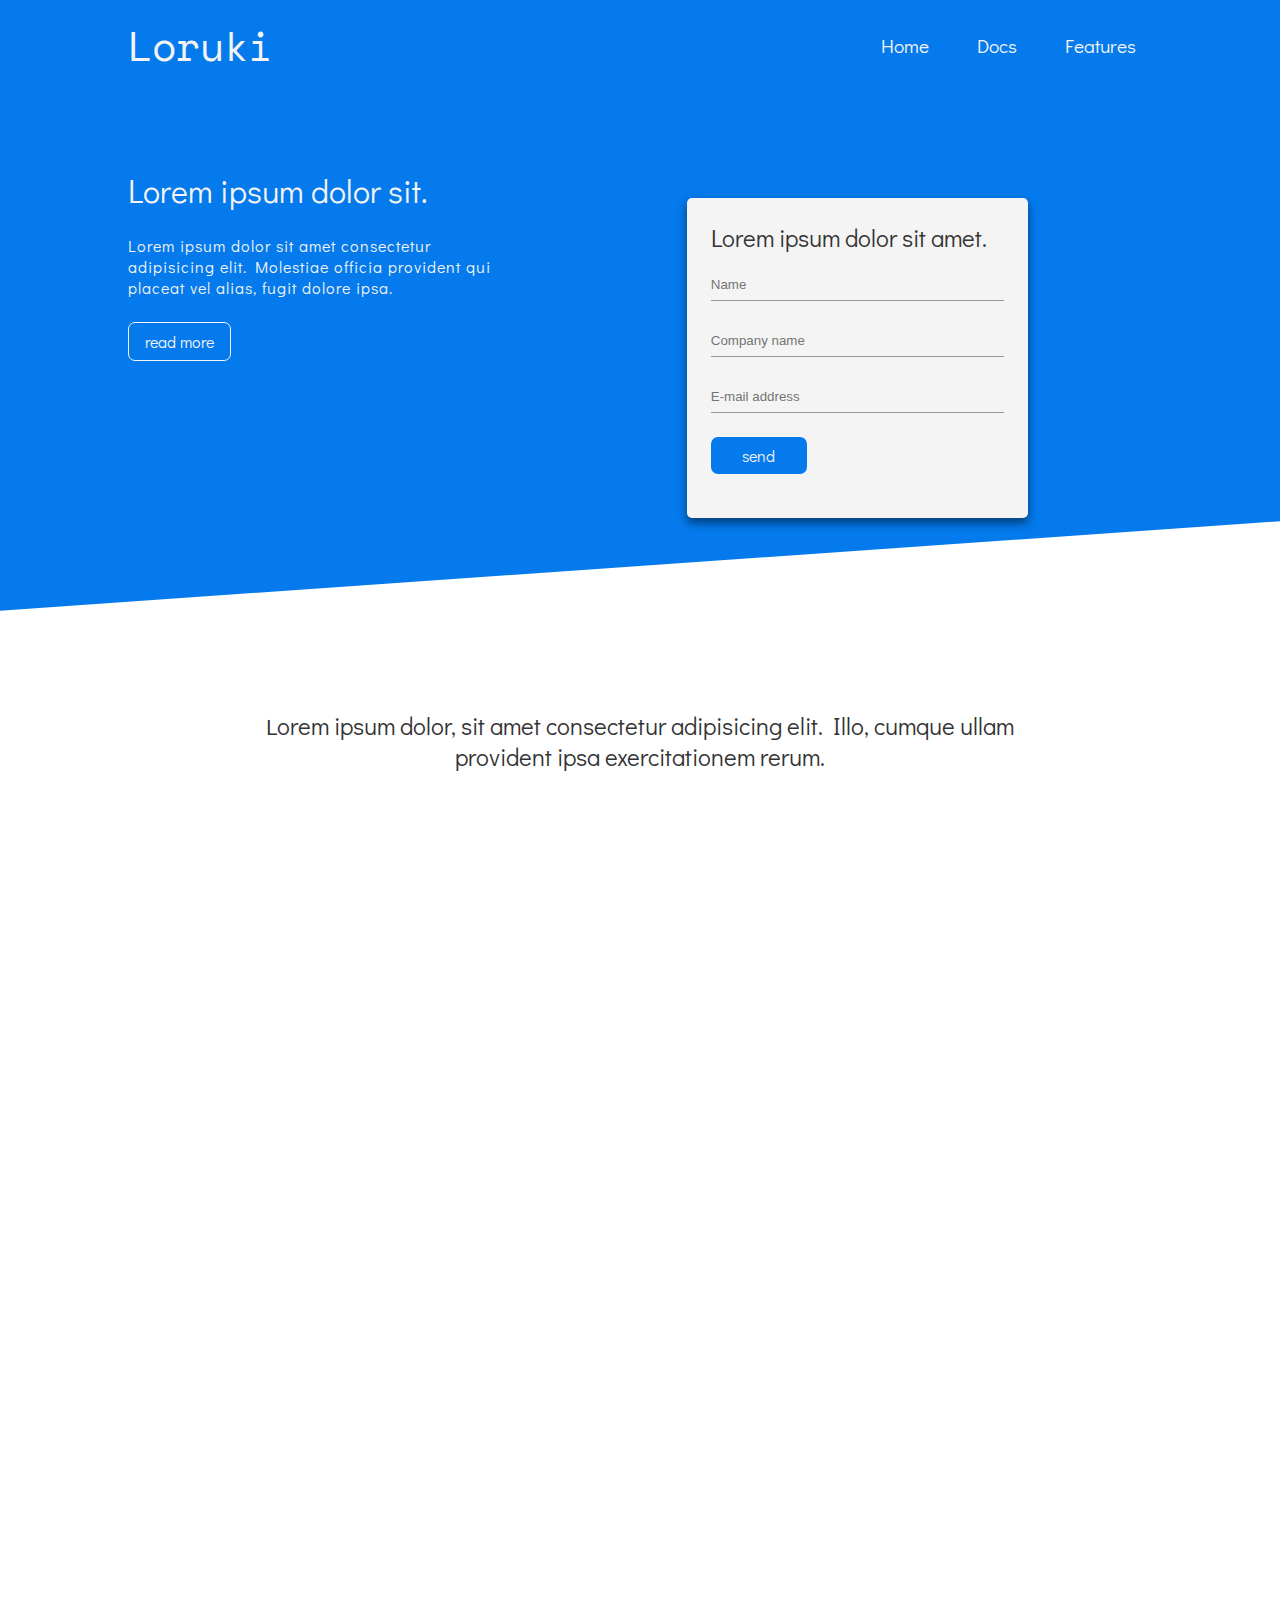
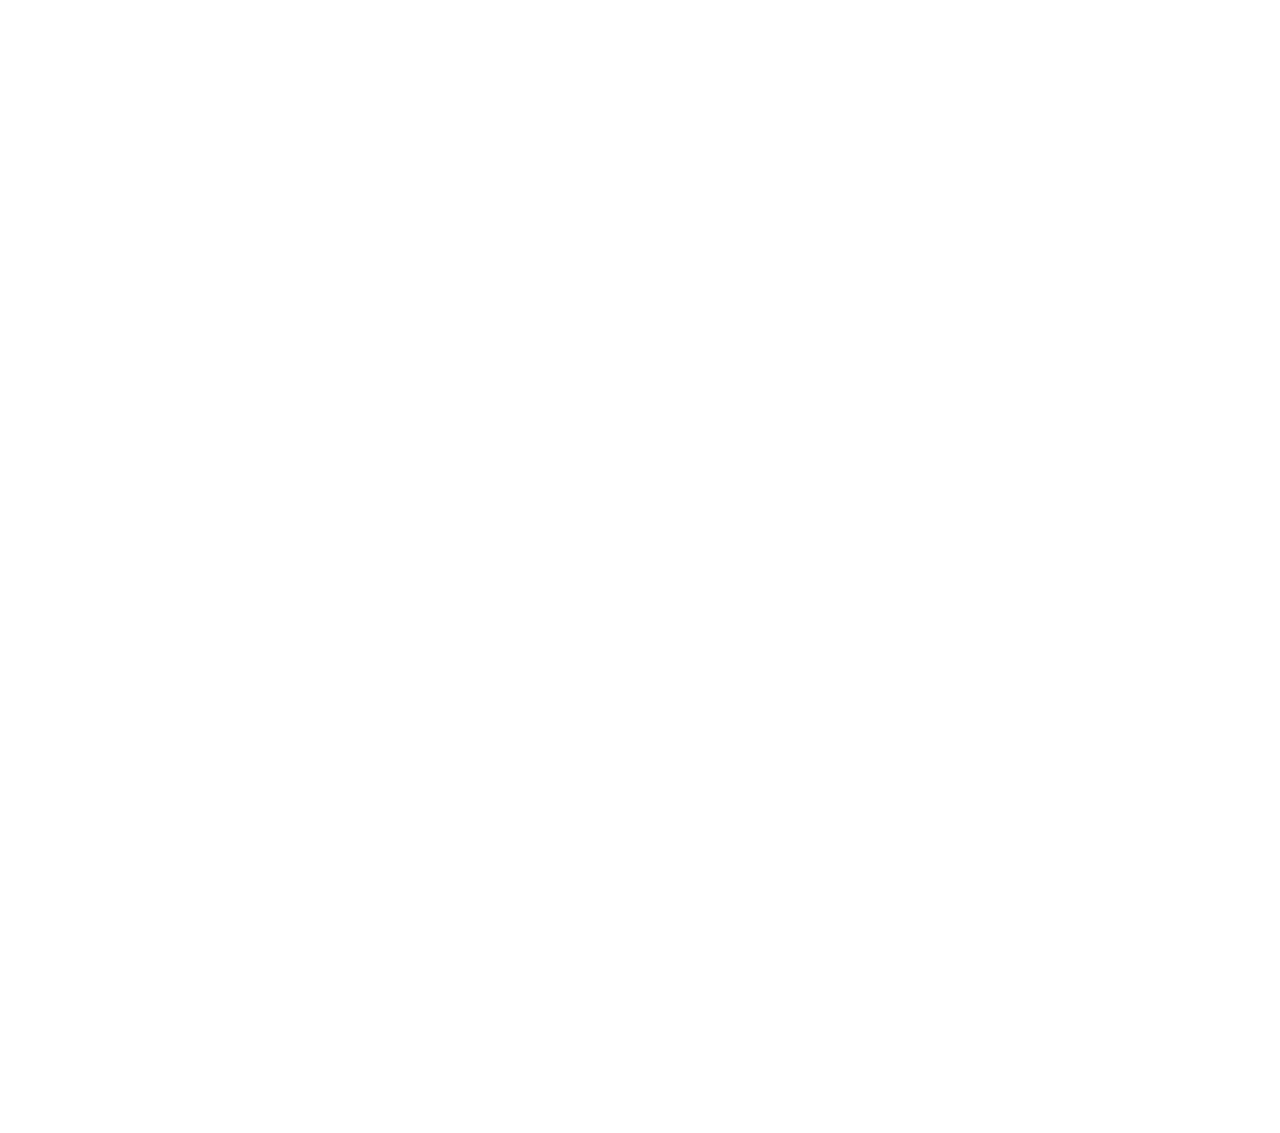
<file: index.html>
<!DOCTYPE html>
<html lang="en">
<head>
    <meta charset="UTF-8">
    <meta http-equiv="X-UA-Compatible" content="IE=edge">
    <meta name="viewport" content="width=device-width, initial-scale=1.0">
    <link rel="stylesheet" href="./styles/styles.css">
    <link rel="stylesheet" href="https://cdnjs.cloudflare.com/ajax/libs/font-awesome/6.1.1/css/all.min.css" integrity="sha512-KfkfwYDsLkIlwQp6LFnl8zNdLGxu9YAA1QvwINks4PhcElQSvqcyVLLD9aMhXd13uQjoXtEKNosOWaZqXgel0g==" crossorigin="anonymous" referrerpolicy="no-referrer" />
    <title>Loruki | Easeist way to deploy websites</title>
</head>
<body>
    <!------------------- Navigation ------------------->
    <header>
        <nav class="nav ">
            <div class="logo">
                <h1><a href="index.html">Loruki</a></h1>
            </div>
            <ul class="nav-menu">
                <li class="nav-menu-item">
                    <a href="index.html" class="nav-menu-link">Home</a>
                </li>
                <li class="nav-menu-item">
                    <a href="docs.html" class="nav-menu-link">Docs</a>
                </li>
                <li class="nav-menu-item">
                    <a href="features.html" class="nav-menu-link">Features</a>
                </li>
            </ul>
            <div class="humburger">
                <span class="bar"></span>
            </div>
        </nav>
    </header>
    <!---------x---------- Navigation ---------x---------->
    <main>
    <!------------------- Hero section ------------------->
        <article class="hero">
            <section class="hero-content">
                <h2 class="hero-content-head">Lorem ipsum dolor sit.</h2>
                <p class="hero-content-para">Lorem ipsum dolor sit amet consectetur adipisicing elit. Molestiae officia provident qui placeat vel alias, fugit dolore ipsa.</p>
                <button class="hero-content-btn">read more</button>
            </section>
            <section class="hero-form">
                <form action="" class="form">
                    <h2 class="form-head">Lorem ipsum dolor sit amet.</h2>
                    <input type="text"  placeholder="Name">
                    <input type="text" placeholder="Company name">
                    <input type="email" placeholder="E-mail address">
                    <input type="submit" value="send" >
                </form>
            </section>
        </article>
        <!----------x--------- Hero section ---------x---------->
        <!------------------- stats section ------------------->
        <article class="stats">
            <h3 class="stats-subhead">Lorem ipsum dolor, sit amet consectetur adipisicing elit. Illo, cumque ullam provident ipsa exercitationem rerum.</h3>
            <section class="stats-dwnlds">
                <div class="stats-dwnlds-item">
                    <i class="fas fa-server fa-3x"></i>
                    <h4 class="stats-dwnlds-item-no">10,349,405</h4>
                    <p class="stats-dwnlds-item-desc">Lorem, ipsum.</p>
                </div>
                <div class="stats-dwnlds-item">
                    <i class="fas fa-upload fa-3x"></i>
                    <h4 class="stats-dwnlds-item-no">10,349,405</h4>
                    <p class="stats-dwnlds-item-desc">Lorem, ipsum.</p>
                </div>
                <div class="stats-dwnlds-item">
                    <i class="fas fa-project-diagram fa-3x"></i>
                    <h4 class="stats-dwnlds-item-no">10,349,405</h4>
                    <p class="stats-dwnlds-item-desc">Lorem, ipsum.</p>
                </div>
            </section>
            <section class="stats-install">
                <picture>
                    <img src="./assets/cli.png" alt="install">
                </picture>
                <div class="stats-install-desc">
                    <p>Lorem, ipsum dolor sit amet consectetur adipisicing.</p>
                </div>
                <div class="stats-install-desc">
                    <p>Lorem, ipsum dolor.</p>
                </div>
            </section>
        </article>
        <!----------x--------- stats section ---------x---------->
        <!------------------- cloud section ------------------->
        <article class="cloud">
            <section class="cloud-content">
                <h2 class="cloud-content-head">Lorem ipsum dolor sit.</h2>
                <p class="cloud-content-desc">Lorem ipsum dolor sit amet, consectetur adipisicing elit. Praesentium cum laborum omnis quibusdam eius asperiores sit voluptas dicta quod incidunt.</p>
                <button class="cloud-content-btn">read more</button>
            </section>
            <picture>
                <img src="./assets/cloud.png" alt="cloud">
            </picture>
        </article>
        <!----------x--------- cloud section ---------x---------->
        <!------------------- lang section ------------------->
        <section class="lang">
            <h2 class="lang-head">Lorem ipsum dolor sit.</h2>
            <section class="lang-box">
            <div class="lang-box-card">
                <h3 class="lang-box-card-head">Lorem, ipsum.</h3>
                <img src="./assets/logos/scala.png" alt="scala">
            </div>
            <div class="lang-box-card">
                <h3 class="lang-box-card-head">Lorem, ipsum.</h3>
                <img src="./assets/logos/csharp.png" alt="scala">
            </div>
            <div class="lang-box-card">
                <h3 class="lang-box-card-head">Lorem, ipsum.</h3>
                <img src="./assets/logos/clojure.png" alt="scala">
            </div>
            <div class="lang-box-card">
                <h3 class="lang-box-card-head">Lorem, ipsum.</h3>
                <img src="./assets/logos/ruby.png" alt="ruby">
            </div>
            <div class="lang-box-card">
                <h3 class="lang-box-card-head">Lorem, ipsum.</h3>
                <img src="./assets/logos/python.png" alt="python">
            </div>
            <div class="lang-box-card">
                <h3 class="lang-box-card-head">Lorem, ipsum.</h3>
                <img src="./assets/logos/php.png" alt="php">
            </div>
            <div class="lang-box-card">
                <h3 class="lang-box-card-head">Lorem, ipsum.</h3>
                <img src="./assets/logos/node.png" alt="node">
            </div>
            <div class="lang-box-card">
                <h3 class="lang-box-card-head">Lorem, ipsum.</h3>
                <img src="./assets/logos/go.png" alt="go">
            </div>
           
        </section>
        </section>
        <!----------x--------- lang section ---------x---------->
    </main>
      <!------------------- footer ------------------->
      <footer>
          <section class="footer-logo">
                <h1><a href="index.html">Loruki</a></h1>         
            <p class="footer-logo-copyright">
                Copyright &copy; 2022
            </p>
          </section>
          <ul class="footer-menu">
              <li><a href="index.html">Home</a></li>
              <li><a href="docs.html">Docs</a></li>
              <li><a href="featurs.html">Features</a></li>
          </ul>
          <div class="footer-social">
            <a href="#"><i class="fab fa-github fa-2x"></i></a>
            <a href="#"><i class="fab fa-facebook fa-2x"></i></a>
            <a href="#"><i class="fab fa-instagram fa-2x"></i></a>
            <a href="#"><i class="fab fa-twitter fa-2x"></i></a>
          </div>
      </footer>
      <!----------x--------- footer ---------x---------->
    <!--  js file -->
    <script src="./js/index.js"></script>
</body>
</html>
</file>
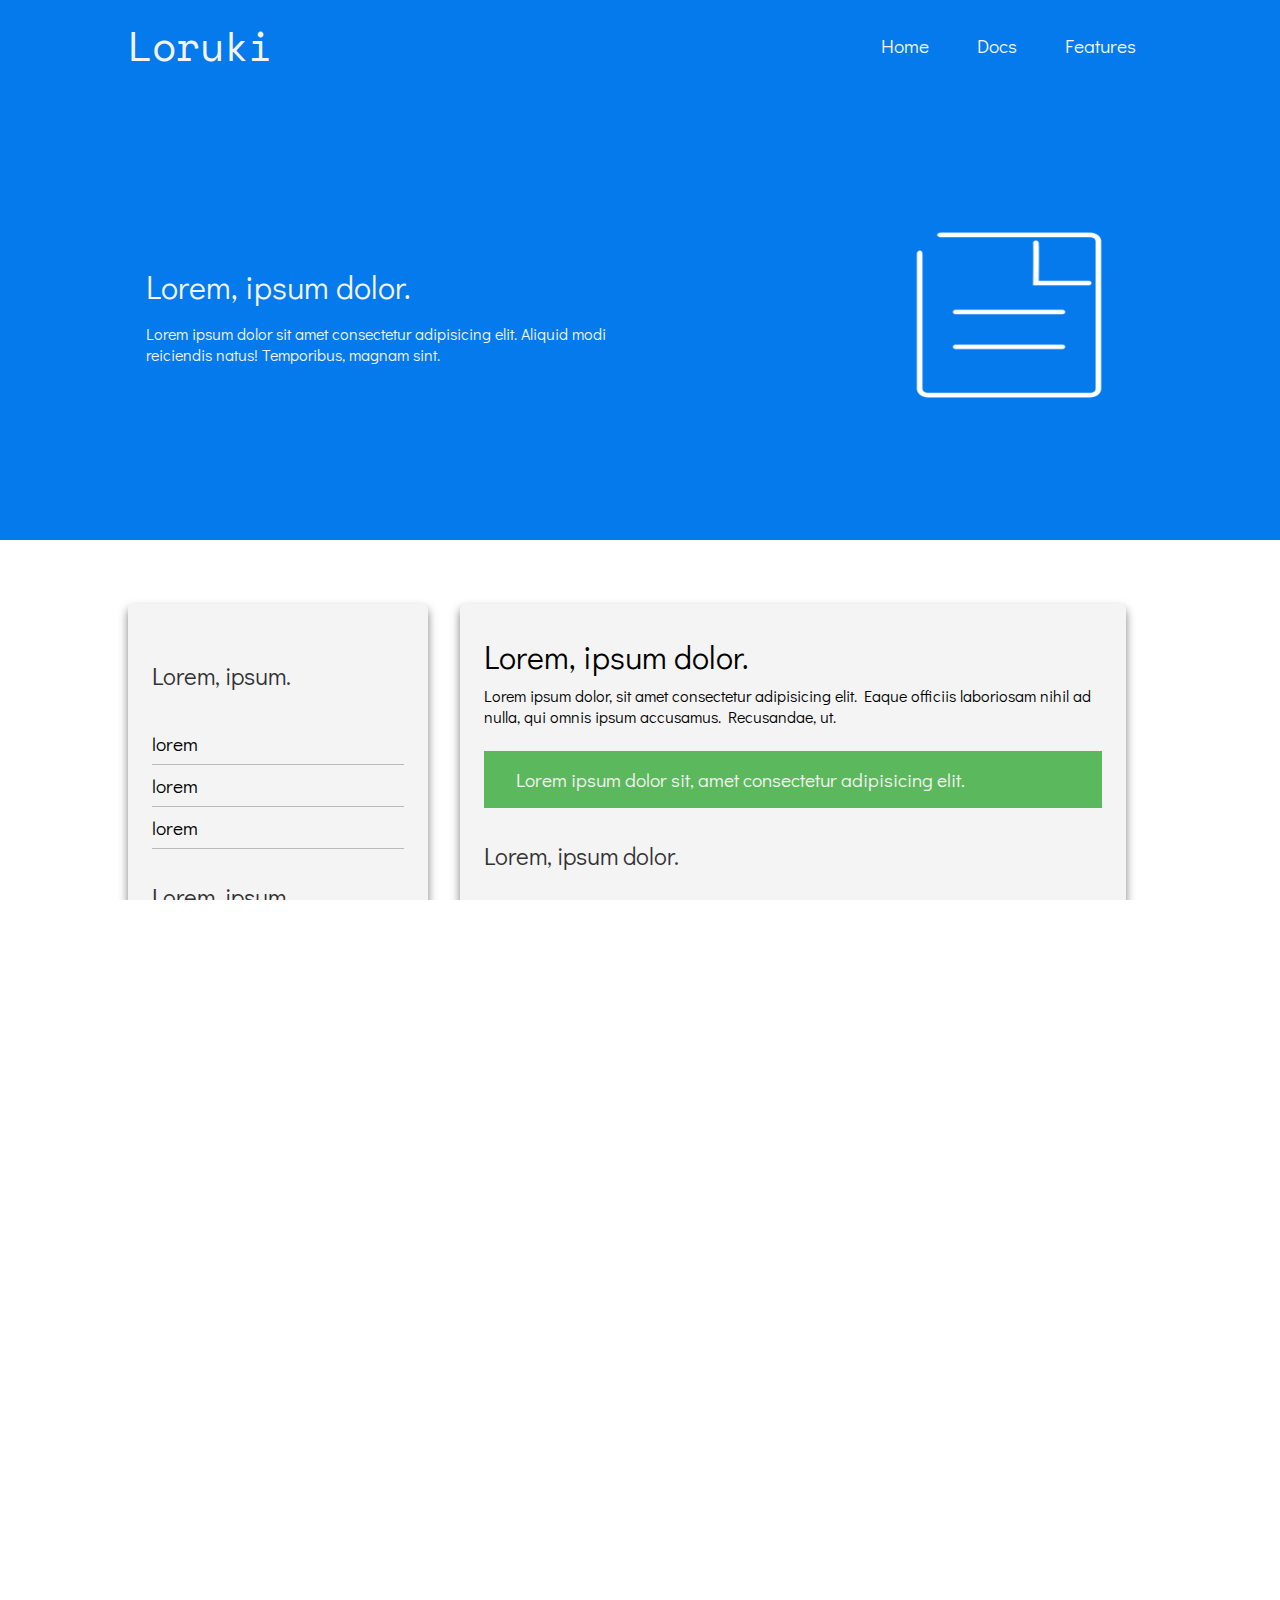
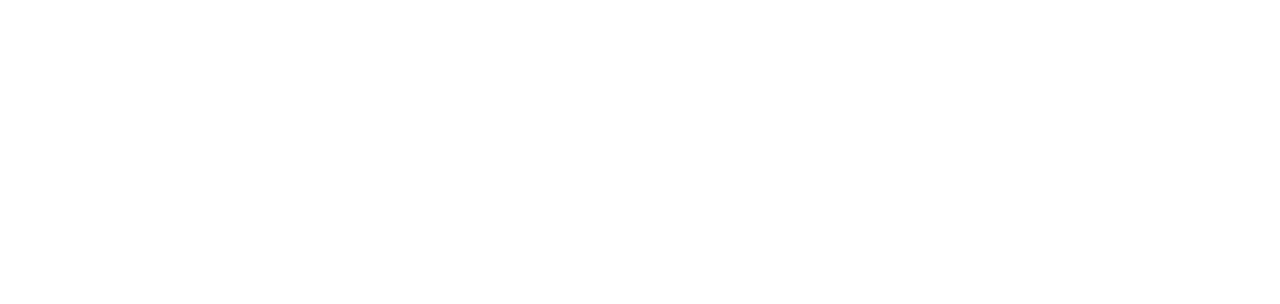
<file: docs.html>
<!DOCTYPE html>
<html lang="en">
<head>
    <meta charset="UTF-8">
    <meta http-equiv="X-UA-Compatible" content="IE=edge">
    <meta name="viewport" content="width=device-width, initial-scale=1.0">
    <link rel="stylesheet" href="./styles/styles.css">
    <link rel="stylesheet" href="https://cdnjs.cloudflare.com/ajax/libs/font-awesome/6.1.1/css/all.min.css" integrity="sha512-KfkfwYDsLkIlwQp6LFnl8zNdLGxu9YAA1QvwINks4PhcElQSvqcyVLLD9aMhXd13uQjoXtEKNosOWaZqXgel0g==" crossorigin="anonymous" referrerpolicy="no-referrer" />
    <title>Loruki |documentation</title>
</head>
<body>
    <!------------------- Navigation ------------------->
    <header>
        <nav class="nav ">
            <div class="logo">
                <h1><a href="index.html">Loruki</a></h1>
            </div>
            <ul class="nav-menu">
                <li class="nav-menu-item">
                    <a href="index.html" class="nav-menu-link">Home</a>
                </li>
                <li class="nav-menu-item">
                    <a href="docs.html" class="nav-menu-link">Docs</a>
                </li>
                <li class="nav-menu-item">
                    <a href="features.html" class="nav-menu-link">Features</a>
                </li>
            </ul>
            <div class="humburger">
                <span class="bar"></span>
            </div>
        </nav>
    </header>
    <!---------x---------- Navigation ---------x---------->
    <main>
        <!--------------------- hero section ------------------------>
        <article class="hero-docs">
            <section class="hero-docs_content">
                <h2 class="hero-docs_content-head">Lorem, ipsum dolor.</h2>
                <p class="hero-docs_content-para">Lorem ipsum dolor sit amet consectetur adipisicing elit. Aliquid modi reiciendis natus! Temporibus, magnam sint.</p>
            </section>
            <picture>
                <img src="./assets/docs.png" alt="documentation">
            </picture>
        </article>
        <!----------x----------- hero section ------------x------------>
        <!--------------------- install section ------------------------>
        <article class="install">
            <section class="install-docs">
                <h3 class="install-docs-head">Lorem, ipsum.</h3>
                <ul class="install-docs-link">
                    <li><a href="#!">lorem</a></li>
                    <li><a href="">lorem</a></li>
                    <li><a href="">lorem</a></li>
                </ul>
                <h3 class="install-docs-head">Lorem, ipsum.</h3>
                <ul class="install-docs-link">
                    <li><a href="#!">lorem</a></li>
                    <li><a href="">lorem</a></li>
                    <li><a href="">lorem</a></li>
                </ul>
            </section>
            <section class="install-introduction">
                <h4 class="install-introduction-head">Lorem, ipsum dolor.</h4>
                <p class="install-introduction-para">Lorem ipsum dolor, sit amet consectetur adipisicing elit. Eaque officiis laboriosam nihil ad nulla, qui omnis ipsum accusamus. Recusandae, ut.</p>
                <span class="install-introduction-info">
                    <i class="fas fa-info"></i>
                    <p class="install-introduction-info-para">Lorem ipsum dolor sit, amet consectetur adipisicing elit.</p>
                </span>
                    <h3 class="install-docs-head">Lorem, ipsum dolor.</h3>
                    <p class="install-introduction-para">Lorem ipsum, dolor sit amet consectetur adipisicing elit. Earum quos necessitatibus magni.</p>
                    <button class="install-introduction-btn">Lorem.</button>
                    <h3 class="install-docs-head">Lorem, ipsum dolor.</h3>
                    <p class="install-introduction-para">Lorem ipsum, dolor </p>
                    <p class="install-introduction-para">Lorem ipsum, dolor </p>
                    <h3 class="install-docs-head">Lorem, ipsum dolor.</h3>
                    <p class="install-introduction-para">Lorem ipsum, dolor </p>
                    <pre class="install-introduction-code"><code>$ Lorem ipsum dolor sit amet.</code></pre>
                    <p class="install-introduction-para">Lorem ipsum, dolor </p>
                    <pre class="install-introduction-code"><code>$ Lorem ipsum dolor sit amet.</code></pre>
                    <p class="install-introduction-para">Lorem ipsum, dolor </p>
                    <pre class="install-introduction-code"><code>$ Lorem ipsum dolor sit amet.</code></pre>
            </section>
        </article>
        <!----------x----------- hero section ------------x------------>

    </main>
      <!------------------- footer ------------------->
      <footer>
          <section class="footer-logo">
                <h1><a href="index.html">Loruki</a></h1>         
            <p class="footer-logo-copyright">
                Copyright &copy; 2022
            </p>
          </section>
          <ul class="footer-menu">
              <li><a href="index.html">Home</a></li>
              <li><a href="docs.html">Docs</a></li>
              <li><a href="featurs.html">Features</a></li>
          </ul>
          <div class="footer-social">
            <a href="#"><i class="fab fa-github fa-2x"></i></a>
            <a href="#"><i class="fab fa-facebook fa-2x"></i></a>
            <a href="#"><i class="fab fa-instagram fa-2x"></i></a>
            <a href="#"><i class="fab fa-twitter fa-2x"></i></a>
          </div>
      </footer>
      <!----------x--------- footer ---------x---------->
    <!--  js file -->
    <script src="./js/index.js"></script>
</body>
</html>
</file>
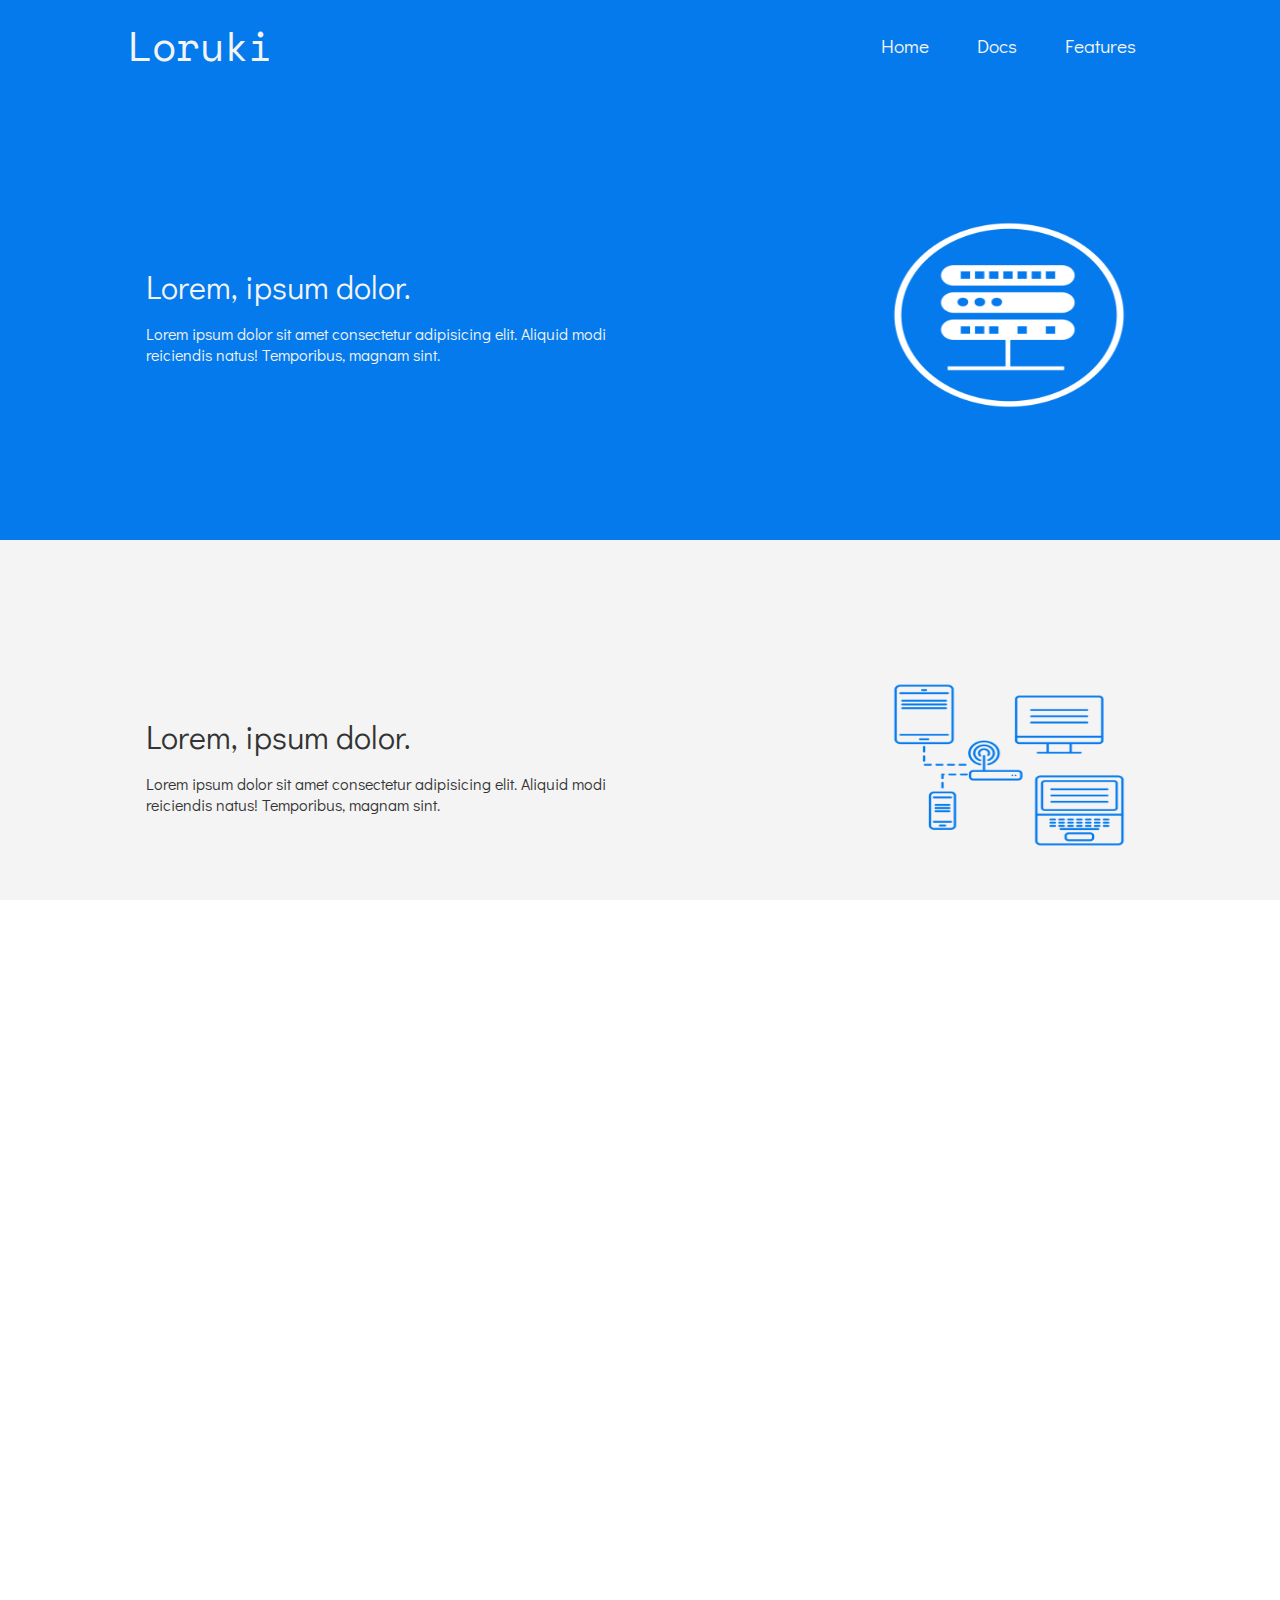
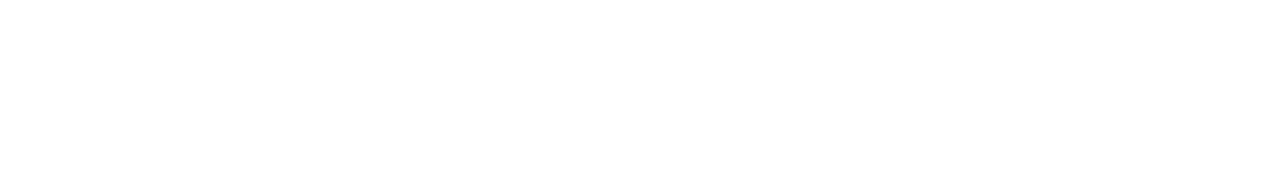
<file: features.html>
<!DOCTYPE html>
<html lang="en">
<head>
    <meta charset="UTF-8">
    <meta http-equiv="X-UA-Compatible" content="IE=edge">
    <meta name="viewport" content="width=device-width, initial-scale=1.0">
    <link rel="stylesheet" href="./styles/styles.css">
    <link rel="stylesheet" href="https://cdnjs.cloudflare.com/ajax/libs/font-awesome/6.1.1/css/all.min.css" integrity="sha512-KfkfwYDsLkIlwQp6LFnl8zNdLGxu9YAA1QvwINks4PhcElQSvqcyVLLD9aMhXd13uQjoXtEKNosOWaZqXgel0g==" crossorigin="anonymous" referrerpolicy="no-referrer" />
    <title>Loruki |documentation</title>
</head>
<body>
    <!------------------- Navigation ------------------->
    <header>
        <nav class="nav ">
            <div class="logo">
                <h1><a href="index.html">Loruki</a></h1>
            </div>
            <ul class="nav-menu">
                <li class="nav-menu-item">
                    <a href="index.html" class="nav-menu-link">Home</a>
                </li>
                <li class="nav-menu-item">
                    <a href="docs.html" class="nav-menu-link">Docs</a>
                </li>
                <li class="nav-menu-item">
                    <a href="features.html" class="nav-menu-link">Features</a>
                </li>
            </ul>
            <div class="humburger">
                <span class="bar"></span>
            </div>
        </nav>
    </header>
    <!---------x---------- Navigation ---------x---------->
    <main>
        <!--------------------- hero section ------------------------>
        <article class="hero-docs">
            <section class="hero-docs_content">
                <h2 class="hero-docs_content-head">Lorem, ipsum dolor.</h2>
                <p class="hero-docs_content-para">Lorem ipsum dolor sit amet consectetur adipisicing elit. Aliquid modi reiciendis natus! Temporibus, magnam sint.</p>
            </section>
            <picture>
                <img src="./assets/server.png" alt="documentation">
            </picture>
        </article>
        <!----------x----------- hero section ------------x------------>
        <!--------------------- platform section ------------------------>
        <article class="hero-docs platform">
            <section class="hero-docs_content">
                <h2 class="hero-docs_content-head">Lorem, ipsum dolor.</h2>
                <p class="hero-docs_content-para">Lorem ipsum dolor sit amet consectetur adipisicing elit. Aliquid modi reiciendis natus! Temporibus, magnam sint.</p>
            </section>
            <picture>
                <img src="./assets/server2.png" alt="documentation">
            </picture>
        </article>
        <!----------x----------- platform section ------------x------------>
        <!--------------------- features section ------------x------------>
        <article class="features">
            <section class="features-grid">
                <i class="fas fa-server fa-3x"></i>
                <p>Lorem ipsum dolor sit amet consectetur adipisicing elit. Voluptas nemo saepe corrupti et dolorem voluptate at, nostrum rem voluptatem ab alias quia molestiae ea, libero nihil deserunt. Molestias, eum? Necessitatibus!</p>
            </section>
            <section class="features-grid">
                <i class="fas fa-network-wired fa-3x"></i>
                <p>
                    Lorem, ipsum dolor sit amet consectetur adipisicing elit. Ducimus
                    recusandae perferendis culpa, reiciendis a itaque debitis qui vel
                    dignissimos ipsum!
                </p>
            </section>
            <section class="features-grid">
                <i class="fas fa-laptop-code fa-3x"></i>
                <p>
                    Lorem ipsum dolor sit amet consectetur, adipisicing elit. Debitis,
                    magnam.
                </p>
            </section>
            <section class="features-grid">
                <i class="fas fa-database fa-3x"></i>
                <p>
                    Lorem ipsum dolor sit amet consectetur adipisicing elit. Vero, a!
                </p>
            </section>
            <section class="features-grid">
                <i class="fas fa-power-off fa-3x"></i>
                <p>
                    Lorem ipsum dolor sit amet consectetur, adipisicing elit. Debitis,
                    magnam.
                </p>
            </section>
            <section class="features-grid">
                <i class="fas fa-upload fa-3x"></i>
                <p>
                    Lorem ipsum dolor sit amet consectetur, adipisicing elit. Debitis,
                    magnam.
                </p>
            </section>
           
        </article>
        <!----------x----------- features section ------------x------------>

    </main>
      <!------------------- footer ------------------->
      <footer>
          <section class="footer-logo">
                <h1><a href="index.html">Loruki</a></h1>         
            <p class="footer-logo-copyright">
                Copyright &copy; 2022
            </p>
          </section>
          <ul class="footer-menu">
              <li><a href="index.html">Home</a></li>
              <li><a href="docs.html">Docs</a></li>
              <li><a href="featurs.html">Features</a></li>
          </ul>
          <div class="footer-social">
            <a href="#"><i class="fab fa-github fa-2x"></i></a>
            <a href="#"><i class="fab fa-facebook fa-2x"></i></a>
            <a href="#"><i class="fab fa-instagram fa-2x"></i></a>
            <a href="#"><i class="fab fa-twitter fa-2x"></i></a>
          </div>
      </footer>
      <!----------x--------- footer ---------x---------->
    <!--  js file -->
    <script src="./js/index.js"></script>
</body>
</html>
</file>
<file: styles/styles.css>
@import url("https://fonts.googleapis.com/css2?family=Space+Mono:ital,wght@1,700&display=swap");
@import url("https://fonts.googleapis.com/css2?family=Didact+Gothic&family=Space+Mono:ital,wght@1,700&display=swap");
* {
  margin: 0;
  padding: 0;
  -webkit-box-sizing: border-box;
          box-sizing: border-box;
}

html, body {
  max-width: 100vw;
  height: 100%;
  font-family: "Didact Gothic", sans-serif;
  overflow-x: hidden;
}

ul {
  list-style: none;
}

a {
  text-decoration: none;
  color: initial;
}

header {
  width: 100%;
  height: 10vh;
  background-color: #047aed;
}

header .nav {
  width: 100%;
  padding: 0 8rem;
  display: -webkit-box;
  display: -ms-flexbox;
  display: flex;
  -webkit-box-orient: horizontal;
  -webkit-box-direction: normal;
      -ms-flex-direction: row;
          flex-direction: row;
  -webkit-box-pack: justify;
      -ms-flex-pack: justify;
          justify-content: space-between;
  -webkit-box-align: center;
      -ms-flex-align: center;
          align-items: center;
  -ms-flex-wrap: nowrap;
      flex-wrap: nowrap;
  gap: 1rem;
  width: 100%;
  height: 100%;
  position: relative;
}

header .nav .logo > h1 > a {
  font-size: 2.5rem;
  color: #f4f4f4;
  font-family: "Space Mono", monospace, sans-serif;
  font-weight: 100;
}

@media screen and (max-width: 625px) {
  header .nav .logo > h1 > a {
    font-size: 1.5rem;
  }
}

header .nav-menu {
  display: -webkit-box;
  display: -ms-flexbox;
  display: flex;
  -webkit-box-orient: horizontal;
  -webkit-box-direction: normal;
      -ms-flex-direction: row;
          flex-direction: row;
  -ms-flex-pack: distribute;
      justify-content: space-around;
  -webkit-box-align: center;
      -ms-flex-align: center;
          align-items: center;
  -ms-flex-wrap: nowrap;
      flex-wrap: nowrap;
  gap: 1rem;
}

header .nav-menu-item {
  margin: 1rem;
}

header .nav-menu-link {
  color: #f4f4f4;
  font-size: 1.2rem;
  font-family: "Didact Gothic", sans-serif;
  padding: 0.5rem 0;
}

header .nav-menu-link:hover {
  -webkit-transition: all 0.5s ease-in-out;
  transition: all 0.5s ease-in-out;
  color: #d9534f;
  border-bottom: 2px solid #d9534f;
}

@media screen and (max-width: 625px) {
  header .nav .nav-menu {
    position: absolute;
    top: -100%;
    left: 0;
  }
  header .nav .active.nav-menu {
    -webkit-transition: all 0.5s ease-in-out;
    transition: all 0.5s ease-in-out;
    display: -webkit-box;
    display: -ms-flexbox;
    display: flex;
    -webkit-box-orient: vertical;
    -webkit-box-direction: normal;
        -ms-flex-direction: column;
            flex-direction: column;
    -webkit-box-pack: center;
        -ms-flex-pack: center;
            justify-content: center;
    -webkit-box-align: center;
        -ms-flex-align: center;
            align-items: center;
    -ms-flex-wrap: 5px;
        flex-wrap: 5px;
    gap: 1rem;
    width: 100%;
    height: 40vh;
    position: absolute;
    left: 0;
    top: 11vh;
    z-index: 999;
    background-color: #047aed;
  }
}

header .nav .humburger {
  display: none;
  width: 2rem;
  height: 2.5rem;
  position: relative;
}

header .nav .humburger .bar {
  position: absolute;
  width: 100%;
  height: 3px;
  top: 50%;
  background-color: #fff;
  -webkit-transition: all 0.5s ease-in-out;
  transition: all 0.5s ease-in-out;
}

header .nav .humburger .bar::before {
  content: '';
  position: absolute;
  width: 100%;
  height: 3px;
  background-color: #fff;
  -webkit-transition: all 0.5s ease-in-out;
  transition: all 0.5s ease-in-out;
  margin-top: -12px;
}

header .nav .humburger .bar::after {
  content: '';
  position: absolute;
  width: 100%;
  height: 3px;
  top: 50%;
  background-color: #fff;
  -webkit-transition: all 0.5s ease-in-out;
  transition: all 0.5s ease-in-out;
  margin-top: 10px;
}

header .nav .humburger.active .bar {
  background: transparent;
}

header .nav .humburger.active .bar::before {
  -webkit-transform: translateY(12px) rotate(45deg);
          transform: translateY(12px) rotate(45deg);
}

header .nav .humburger.active .bar::after {
  -webkit-transform: translateY(-12px) rotate(-45deg);
          transform: translateY(-12px) rotate(-45deg);
}

@media screen and (max-width: 625px) {
  header .nav .humburger {
    display: block;
  }
}

@media screen and (max-width: 625px) {
  header .nav {
    padding: 0 1rem;
  }
}

@media screen and (min-width: 626px) and (max-width: 768px) {
  header .nav {
    padding: 0 1.5rem;
  }
}

.hero {
  width: 100%;
  padding: 0 8rem;
  display: -webkit-box;
  display: -ms-flexbox;
  display: flex;
  -webkit-box-orient: horizontal;
  -webkit-box-direction: normal;
      -ms-flex-direction: row;
          flex-direction: row;
  -webkit-box-pack: center;
      -ms-flex-pack: center;
          justify-content: center;
  -webkit-box-align: start;
      -ms-flex-align: start;
          align-items: flex-start;
  -ms-flex-wrap: nowrap;
      flex-wrap: nowrap;
  gap: 1rem;
  height: 60vh;
  background-color: #047aed;
  position: relative;
}

.hero .hero-content {
  width: 50%;
  height: 100%;
  color: #f4f4f4;
  margin: 4rem 0;
}

.hero .hero-content-head {
  font-size: 2rem;
  font-weight: 100;
  margin: 1rem 0;
}

.hero .hero-content-para {
  font-size: 1rem;
  margin: 1.5rem 0;
  letter-spacing: 1px;
}

.hero .hero-content-btn {
  padding: 0.5rem 1rem;
  font-size: 1rem;
  font-family: "Didact Gothic", sans-serif;
  color: #f4f4f4;
  border: none;
  border-radius: 7px;
  background-color: transparent;
  cursor: pointer;
  border: 1px solid #f4f4f4;
  cursor: pointer;
}

.hero .hero-content-btn:hover {
  -webkit-transition: all 0.3s ease;
  transition: all 0.3s ease;
  -webkit-transform: scale(0.98);
          transform: scale(0.98);
}

@media screen and (max-width: 625px) {
  .hero .hero-content {
    width: 100%;
    height: 75%;
    margin: 0;
    text-align: center;
  }
}

@media screen and (min-width: 626px) and (max-width: 768px) {
  .hero .hero-content {
    width: 55%;
    margin-top: 2rem;
  }
}

.hero .hero-form {
  width: 80%;
  height: 100%;
  position: relative;
}

.hero .hero-form .form {
  background-color: #f4f4f4;
  border-radius: 5px;
  -webkit-box-shadow: 0 5px 10px rgba(0, 0, 0, 0.5);
          box-shadow: 0 5px 10px rgba(0, 0, 0, 0.5);
  padding: 1.5rem;
  display: -webkit-box;
  display: -ms-flexbox;
  display: flex;
  -webkit-box-orient: vertical;
  -webkit-box-direction: normal;
      -ms-flex-direction: column;
          flex-direction: column;
  -webkit-box-pack: start;
      -ms-flex-pack: start;
          justify-content: flex-start;
  -webkit-box-align: start;
      -ms-flex-align: start;
          align-items: flex-start;
  -ms-flex-wrap: wrap;
      flex-wrap: wrap;
  gap: 1rem;
  width: 55%;
  height: 20rem;
  position: absolute;
  top: 20%;
  left: 25%;
  z-index: 999;
}

.hero .hero-form .form-head {
  font-size: 1.5rem;
  font-weight: 100;
  color: #333;
}

.hero .hero-form .form > input {
  width: 100%;
  outline: none;
  border: none;
  background-color: transparent;
}

.hero .hero-form .form > input[type="text"], .hero .hero-form .form > input[type="email"] {
  margin: 0.5rem 0;
  padding-bottom: 0.5rem;
  border-bottom: 1px solid rgba(51, 51, 51, 0.5);
}

.hero .hero-form .form > input[type="submit"] {
  padding: 0.5rem 1rem;
  font-size: 1rem;
  font-family: "Didact Gothic", sans-serif;
  color: #f4f4f4;
  border: none;
  border-radius: 7px;
  background-color: #047aed;
  cursor: pointer;
  width: 6rem;
  cursor: pointer;
}

.hero .hero-form .form > input[type="submit"]:hover {
  -webkit-transition: all 0.3s ease;
  transition: all 0.3s ease;
  -webkit-transform: scale(0.98);
          transform: scale(0.98);
}

@media screen and (max-width: 625px) {
  .hero .hero-form {
    width: 100%;
  }
  .hero .hero-form .form {
    width: 100%;
    height: 22rem;
    top: 5%;
    left: 0;
  }
}

@media screen and (min-width: 626px) and (max-width: 768px) {
  .hero .hero-form {
    width: 42%;
  }
  .hero .hero-form .form {
    width: 100%;
    height: 22rem;
    top: 10%;
    left: 0;
  }
}

.hero::after {
  content: '';
  position: absolute;
  bottom: -4rem;
  right: 0;
  left: 0;
  z-index: 1;
  width: 100%;
  height: 8rem;
  background-color: #ffff;
  -webkit-transform: skewy(-4deg);
          transform: skewy(-4deg);
}

@media screen and (max-width: 625px) {
  .hero {
    display: -webkit-box;
    display: -ms-flexbox;
    display: flex;
    -webkit-box-orient: vertical;
    -webkit-box-direction: normal;
        -ms-flex-direction: column;
            flex-direction: column;
    -webkit-box-pack: center;
        -ms-flex-pack: center;
            justify-content: center;
    -webkit-box-align: center;
        -ms-flex-align: center;
            align-items: center;
    -ms-flex-wrap: nowrap;
        flex-wrap: nowrap;
    gap: 1rem;
    padding: 1.5rem 1rem;
    height: 80vh;
  }
}

@media screen and (min-width: 626px) and (max-width: 768px) {
  .hero {
    padding: 0 1.5rem;
    height: 40vh;
  }
}

.stats {
  width: 100%;
  padding: 0 8rem;
  height: 100vh;
  padding-top: 5rem;
  color: #333;
}

.stats-subhead {
  width: 75%;
  text-align: center;
  font-size: 1.5rem;
  font-weight: 100;
  margin: 0 auto;
  padding-bottom: 4rem;
}

@media screen and (max-width: 625px) {
  .stats-subhead {
    width: 100%;
    text-align: center;
    margin: 0;
  }
}

@media screen and (min-width: 626px) and (max-width: 768px) {
  .stats-subhead {
    width: 100%;
    text-align: center;
    margin: 0;
  }
}

.stats-dwnlds {
  display: -webkit-box;
  display: -ms-flexbox;
  display: flex;
  -webkit-box-orient: horizontal;
  -webkit-box-direction: normal;
      -ms-flex-direction: row;
          flex-direction: row;
  -webkit-box-pack: justify;
      -ms-flex-pack: justify;
          justify-content: space-between;
  -webkit-box-align: center;
      -ms-flex-align: center;
          align-items: center;
  -ms-flex-wrap: wrap;
      flex-wrap: wrap;
  gap: 1rem;
}

.stats-dwnlds-item {
  display: -webkit-box;
  display: -ms-flexbox;
  display: flex;
  -webkit-box-orient: vertical;
  -webkit-box-direction: normal;
      -ms-flex-direction: column;
          flex-direction: column;
  -webkit-box-pack: center;
      -ms-flex-pack: center;
          justify-content: center;
  -webkit-box-align: center;
      -ms-flex-align: center;
          align-items: center;
  -ms-flex-wrap: wrap;
      flex-wrap: wrap;
  gap: 1rem;
  width: 18rem;
  height: 15rem;
}

.stats-dwnlds-item-no {
  padding: 1rem 0;
  font-size: 2rem;
}

.stats-dwnlds-item-desc {
  font-size: 1rem;
  color: #047aed;
}

@media screen and (max-width: 625px) {
  .stats-dwnlds {
    display: -webkit-box;
    display: -ms-flexbox;
    display: flex;
    -webkit-box-orient: vertical;
    -webkit-box-direction: normal;
        -ms-flex-direction: column;
            flex-direction: column;
    -webkit-box-pack: center;
        -ms-flex-pack: center;
            justify-content: center;
    -webkit-box-align: center;
        -ms-flex-align: center;
            align-items: center;
    -ms-flex-wrap: wrap;
        flex-wrap: wrap;
    gap: 1rem;
  }
}

@media screen and (min-width: 626px) and (max-width: 768px) {
  .stats-dwnlds {
    width: 100%;
    display: -webkit-box;
    display: -ms-flexbox;
    display: flex;
    -webkit-box-orient: horizontal;
    -webkit-box-direction: normal;
        -ms-flex-direction: row;
            flex-direction: row;
    -webkit-box-pack: space-evenly;
        -ms-flex-pack: space-evenly;
            justify-content: space-evenly;
    -webkit-box-align: center;
        -ms-flex-align: center;
            align-items: center;
    -ms-flex-wrap: nowarp;
        flex-wrap: nowarp;
    gap: 1rem;
  }
  .stats-dwnlds-item {
    width: 12rem;
  }
}

.stats .stats-install {
  display: -ms-grid;
  display: grid;
  -ms-grid-columns: 1fr 1fr 1fr;
      grid-template-columns: 1fr 1fr 1fr;
  -ms-grid-rows: 1fr 1fr;
      grid-template-rows: 1fr 1fr;
  gap: 1rem;
  -webkit-box-pack: center;
      -ms-flex-pack: center;
          justify-content: center;
  -webkit-box-align: center;
      -ms-flex-align: center;
          align-items: center;
  width: 100%;
  height: 30vh;
  margin: 2rem 0;
}

.stats .stats-install > picture {
  width: 100%;
  -ms-grid-column: 1;
  -ms-grid-column-span: 2;
  grid-column: 1/3;
  -ms-grid-row: 1;
  -ms-grid-row-span: 2;
  grid-row: 1/ span 2;
}

.stats .stats-install > picture > img {
  width: 100%;
}

.stats .stats-install-desc {
  background-color: #f4f4f4;
  border-radius: 5px;
  -webkit-box-shadow: 0 5px 10px rgba(0, 0, 0, 0.5);
          box-shadow: 0 5px 10px rgba(0, 0, 0, 0.5);
  padding: 1.5rem;
  text-align: center;
}

@media screen and (max-width: 625px) {
  .stats .stats-install {
    display: -ms-grid;
    display: grid;
    -ms-grid-columns: 1fr;
        grid-template-columns: 1fr;
    -ms-grid-rows: 1fr 1fr 1fr;
        grid-template-rows: 1fr 1fr 1fr;
    gap: 3rem;
    -webkit-box-pack: center;
        -ms-flex-pack: center;
            justify-content: center;
    -webkit-box-align: center;
        -ms-flex-align: center;
            align-items: center;
  }
  .stats .stats-install > picture {
    -ms-grid-column: 1;
    grid-column: 1;
  }
  .stats .stats-install-desc {
    width: 100%;
  }
}

@media screen and (min-width: 626px) and (max-width: 768px) {
  .stats .stats-install {
    display: -ms-grid;
    display: grid;
    -ms-grid-columns: 1fr 1fr;
        grid-template-columns: 1fr 1fr;
    -ms-grid-rows: 1fr 1fr;
        grid-template-rows: 1fr 1fr;
    gap: 2rem;
    -webkit-box-pack: center;
        -ms-flex-pack: center;
            justify-content: center;
    -webkit-box-align: center;
        -ms-flex-align: center;
            align-items: center;
  }
  .stats .stats-install > picture {
    -ms-grid-column: 1;
    -ms-grid-column-span: 2;
    grid-column: 1/3;
  }
}

@media screen and (max-width: 625px) {
  .stats {
    height: auto;
    padding: 5rem 1rem;
  }
}

@media screen and (min-width: 626px) and (max-width: 768px) {
  .stats {
    height: auto;
    padding: 5rem 1.5rem 2rem 1.5rem;
  }
}

.cloud {
  width: 100%;
  padding: 0 8rem;
  display: -webkit-box;
  display: -ms-flexbox;
  display: flex;
  -webkit-box-orient: horizontal;
  -webkit-box-direction: normal;
      -ms-flex-direction: row;
          flex-direction: row;
  -webkit-box-pack: justify;
      -ms-flex-pack: justify;
          justify-content: space-between;
  -webkit-box-align: center;
      -ms-flex-align: center;
          align-items: center;
  -ms-flex-wrap: nowrap;
      flex-wrap: nowrap;
  gap: 1rem;
  width: 100%;
  height: 50vh;
  background-color: #047aed;
  margin: 3rem 0;
}

.cloud .cloud-content {
  display: -webkit-box;
  display: -ms-flexbox;
  display: flex;
  -webkit-box-orient: vertical;
  -webkit-box-direction: normal;
      -ms-flex-direction: column;
          flex-direction: column;
  -webkit-box-pack: center;
      -ms-flex-pack: center;
          justify-content: center;
  -webkit-box-align: center;
      -ms-flex-align: center;
          align-items: center;
  -ms-flex-wrap: wrap;
      flex-wrap: wrap;
  gap: 1rem;
  width: 50%;
  height: 100%;
  text-align: center;
  color: #f4f4f4;
}

.cloud .cloud-content-head {
  font-size: 2rem;
  font-weight: 100;
}

.cloud .cloud-content-desc {
  font-size: 1rem;
  margin: 1.5rem 0;
}

.cloud .cloud-content-btn {
  padding: 0.5rem 1rem;
  font-size: 1rem;
  font-family: "Didact Gothic", sans-serif;
  color: #f4f4f4;
  border: none;
  border-radius: 7px;
  background-color: #002240;
  cursor: pointer;
  font-size: 1.2rem;
}

@media screen and (max-width: 625px) {
  .cloud .cloud-content {
    width: 100%;
  }
}

@media screen and (min-width: 626px) and (max-width: 768px) {
  .cloud .cloud-content {
    width: 100%;
    padding-top: 2rem;
  }
}

.cloud > picture > img {
  width: 400px;
}

@media screen and (max-width: 625px) {
  .cloud {
    display: -webkit-box;
    display: -ms-flexbox;
    display: flex;
    -webkit-box-orient: vertical;
    -webkit-box-direction: normal;
        -ms-flex-direction: column;
            flex-direction: column;
    -webkit-box-pack: center;
        -ms-flex-pack: center;
            justify-content: center;
    -webkit-box-align: center;
        -ms-flex-align: center;
            align-items: center;
    -ms-flex-wrap: warp;
        flex-wrap: warp;
    gap: 1rem;
    height: auto;
    padding: 2rem 1rem;
  }
}

@media screen and (min-width: 626px) and (max-width: 768px) {
  .cloud {
    display: -webkit-box;
    display: -ms-flexbox;
    display: flex;
    -webkit-box-orient: vertical;
    -webkit-box-direction: normal;
        -ms-flex-direction: column;
            flex-direction: column;
    -webkit-box-pack: center;
        -ms-flex-pack: center;
            justify-content: center;
    -webkit-box-align: center;
        -ms-flex-align: center;
            align-items: center;
    -ms-flex-wrap: warp;
        flex-wrap: warp;
    gap: 1rem;
    height: auto;
    padding: 0 1.5rem;
  }
}

.lang {
  width: 100%;
  height: auto;
  padding: 1.5rem;
}

.lang .lang-head {
  width: 100%;
  text-align: center;
  font-size: 2rem;
  font-weight: 100;
}

.lang .lang-box {
  display: -webkit-box;
  display: -ms-flexbox;
  display: flex;
  -webkit-box-orient: horizontal;
  -webkit-box-direction: normal;
      -ms-flex-direction: row;
          flex-direction: row;
  -webkit-box-pack: center;
      -ms-flex-pack: center;
          justify-content: center;
  -webkit-box-align: center;
      -ms-flex-align: center;
          align-items: center;
  -ms-flex-wrap: wrap;
      flex-wrap: wrap;
  gap: 1rem;
  width: 100%;
  margin: 1.5rem 0;
}

.lang .lang-box-card {
  background-color: #f4f4f4;
  border-radius: 5px;
  -webkit-box-shadow: 0 5px 10px rgba(0, 0, 0, 0.5);
          box-shadow: 0 5px 10px rgba(0, 0, 0, 0.5);
  padding: 1.5rem;
  width: 8rem;
  height: 10rem;
  padding: 0.8rem;
  text-align: center;
  cursor: pointer;
}

.lang .lang-box-card:hover {
  -webkit-transition: all 0.5s ease-in-out;
  transition: all 0.5s ease-in-out;
  -webkit-transform: translateY(-12px);
          transform: translateY(-12px);
}

@media screen and (max-width: 625px) {
  .lang .lang-box-card {
    width: 100%;
    padding: 1rem;
    margin-bottom: 1rem;
  }
  .lang .lang-box-card > img {
    margin-top: 1rem;
  }
}

@media screen and (max-width: 625px) {
  .lang {
    padding: 0 1rem;
  }
}

footer {
  width: 100%;
  padding: 0 8rem;
  display: -webkit-box;
  display: -ms-flexbox;
  display: flex;
  -webkit-box-orient: horizontal;
  -webkit-box-direction: normal;
      -ms-flex-direction: row;
          flex-direction: row;
  -webkit-box-pack: justify;
      -ms-flex-pack: justify;
          justify-content: space-between;
  -webkit-box-align: center;
      -ms-flex-align: center;
          align-items: center;
  -ms-flex-wrap: wrap;
      flex-wrap: wrap;
  gap: 1rem;
  width: 100%;
  height: 40vh;
  background-color: #002240;
  color: #f4f4f4;
}

footer .footer-logo > h1 {
  font-weight: 100;
  font-family: "Space Mono", monospace, sans-serif;
  margin-bottom: 1rem;
}

footer .footer-logo > h1 > a {
  color: #f4f4f4;
  font-size: 2rem;
}

footer .footer-menu > li {
  padding: 0.5rem 0;
}

footer .footer-menu > li > a {
  color: #f4f4f4;
  font-size: 1.2rem;
}

footer .footer-menu > li > a:hover {
  -webkit-transition: all 0.5s ease-in-out;
  transition: all 0.5s ease-in-out;
  color: #d9534f;
  border-bottom: 2px solid #d9534f;
}

footer .footer-social > a {
  color: #f4f4f4;
  padding-right: 1rem;
}

footer .footer-social > a:hover {
  -webkit-transition: all 0.5s ease-in-out;
  transition: all 0.5s ease-in-out;
  color: #d9534f;
}

@media screen and (max-width: 625px) {
  footer .footer-social > a {
    padding-right: .4rem;
  }
}

@media screen and (max-width: 625px) {
  footer {
    padding: 2rem 2rem;
    height: auto;
    display: -webkit-box;
    display: -ms-flexbox;
    display: flex;
    -webkit-box-orient: vertical;
    -webkit-box-direction: normal;
        -ms-flex-direction: column;
            flex-direction: column;
    -webkit-box-pack: center;
        -ms-flex-pack: center;
            justify-content: center;
    -webkit-box-align: start;
        -ms-flex-align: start;
            align-items: flex-start;
    -ms-flex-wrap: nowrap;
        flex-wrap: nowrap;
    gap: 1rem;
    gap: 2rem;
  }
}

@media screen and (min-width: 626px) and (max-width: 768px) {
  footer {
    padding: 0 1.5rem;
  }
}

.hero-docs {
  width: 100%;
  padding: 0 8rem;
  display: -webkit-box;
  display: -ms-flexbox;
  display: flex;
  -webkit-box-orient: horizontal;
  -webkit-box-direction: normal;
      -ms-flex-direction: row;
          flex-direction: row;
  -webkit-box-pack: center;
      -ms-flex-pack: center;
          justify-content: center;
  -webkit-box-align: center;
      -ms-flex-align: center;
          align-items: center;
  -ms-flex-wrap: wrap;
      flex-wrap: wrap;
  gap: 1rem;
  width: 100%;
  height: 50vh;
  background-color: #047aed;
  color: #f4f4f4;
}

.hero-docs .hero-docs_content {
  display: -webkit-box;
  display: -ms-flexbox;
  display: flex;
  -webkit-box-orient: vertical;
  -webkit-box-direction: normal;
      -ms-flex-direction: column;
          flex-direction: column;
  -webkit-box-pack: center;
      -ms-flex-pack: center;
          justify-content: center;
  -webkit-box-align: start;
      -ms-flex-align: start;
          align-items: flex-start;
  -ms-flex-wrap: wrap;
      flex-wrap: wrap;
  gap: 1rem;
  width: 50%;
  height: 100%;
}

.hero-docs .hero-docs_content-head {
  font-size: 2rem;
  font-weight: 100;
}

.hero-docs .hero-docs_content-para {
  font-size: 1rem;
}

@media screen and (max-width: 625px) {
  .hero-docs .hero-docs_content {
    display: -webkit-box;
    display: -ms-flexbox;
    display: flex;
    -webkit-box-orient: vertical;
    -webkit-box-direction: normal;
        -ms-flex-direction: column;
            flex-direction: column;
    -webkit-box-pack: center;
        -ms-flex-pack: center;
            justify-content: center;
    -webkit-box-align: center;
        -ms-flex-align: center;
            align-items: center;
    -ms-flex-wrap: wrap;
        flex-wrap: wrap;
    gap: 1rem;
    text-align: center;
    width: 100%;
  }
}

.hero-docs > picture {
  display: -webkit-box;
  display: -ms-flexbox;
  display: flex;
  -webkit-box-orient: horizontal;
  -webkit-box-direction: normal;
      -ms-flex-direction: row;
          flex-direction: row;
  -webkit-box-pack: end;
      -ms-flex-pack: end;
          justify-content: flex-end;
  -webkit-box-align: center;
      -ms-flex-align: center;
          align-items: center;
  -ms-flex-wrap: wrap;
      flex-wrap: wrap;
  gap: 1rem;
  width: 45%;
}

.hero-docs > picture > img {
  width: 250px;
  height: 200px;
}

@media screen and (max-width: 625px) {
  .hero-docs {
    display: -webkit-box;
    display: -ms-flexbox;
    display: flex;
    -webkit-box-orient: vertical;
    -webkit-box-direction: normal;
        -ms-flex-direction: column;
            flex-direction: column;
    -webkit-box-pack: center;
        -ms-flex-pack: center;
            justify-content: center;
    -webkit-box-align: center;
        -ms-flex-align: center;
            align-items: center;
    -ms-flex-wrap: wrap;
        flex-wrap: wrap;
    gap: 1rem;
    gap: 2rem;
    padding: 2rem 1rem;
    height: auto;
  }
}

@media screen and (min-width: 626px) and (max-width: 768px) {
  .hero-docs {
    padding: 0 1.5rem;
  }
}

.install {
  height: auto;
  width: 100%;
  padding: 0 8rem;
  display: -webkit-box;
  display: -ms-flexbox;
  display: flex;
  -webkit-box-orient: horizontal;
  -webkit-box-direction: normal;
      -ms-flex-direction: row;
          flex-direction: row;
  -webkit-box-pack: start;
      -ms-flex-pack: start;
          justify-content: flex-start;
  -webkit-box-align: start;
      -ms-flex-align: start;
          align-items: flex-start;
  -ms-flex-wrap: wrap;
      flex-wrap: wrap;
  gap: 1rem;
  gap: 2rem;
  margin: 4rem 0;
}

.install .install-docs {
  width: 300px;
  background-color: #f4f4f4;
  border-radius: 5px;
  -webkit-box-shadow: 0 5px 10px rgba(0, 0, 0, 0.5);
          box-shadow: 0 5px 10px rgba(0, 0, 0, 0.5);
  padding: 1.5rem;
}

.install .install-docs-head {
  color: #333;
  font-size: 1.5rem;
  font-weight: 200;
  margin: 2rem 0;
}

.install .install-docs-link > li {
  padding: 0.5rem 0;
  border-bottom: 1px solid rgba(51, 51, 51, 0.3);
  font-size: 1.2rem;
}

@media screen and (max-width: 625px) {
  .install .install-docs {
    width: 100%;
  }
}

@media screen and (min-width: 626px) and (max-width: 768px) {
  .install .install-docs {
    width: 70%;
  }
}

.install .install-introduction {
  width: 65%;
  background-color: #f4f4f4;
  border-radius: 5px;
  -webkit-box-shadow: 0 5px 10px rgba(0, 0, 0, 0.5);
          box-shadow: 0 5px 10px rgba(0, 0, 0, 0.5);
  padding: 1.5rem;
}

.install .install-introduction-head {
  font-size: 2rem;
  font-weight: 100;
  margin: 0.5rem 0;
}

.install .install-introduction-info {
  display: -webkit-box;
  display: -ms-flexbox;
  display: flex;
  -webkit-box-orient: horizontal;
  -webkit-box-direction: normal;
      -ms-flex-direction: row;
          flex-direction: row;
  -webkit-box-pack: start;
      -ms-flex-pack: start;
          justify-content: flex-start;
  -webkit-box-align: center;
      -ms-flex-align: center;
          align-items: center;
  -ms-flex-wrap: wrap;
      flex-wrap: wrap;
  gap: 1rem;
  width: 100%;
  height: auto;
  padding: 1rem;
  margin: 1.5rem 0;
  background-color: #5cb85c;
  color: #f4f4f4;
  font-weight: 300;
  font-size: 1.2rem;
}

.install .install-introduction-btn {
  padding: 0.5rem 1rem;
  font-size: 1rem;
  font-family: "Didact Gothic", sans-serif;
  color: #f4f4f4;
  border: none;
  border-radius: 7px;
  background-color: #047aed;
  cursor: pointer;
  margin-top: 0.5rem;
}

.install .install-introduction-code {
  width: 100%;
  height: 3rem;
  background-color: #333;
  line-height: 3rem;
  padding-left: 1rem;
  margin: 0.5rem 0;
  font-size: 1rem;
  color: #f4f4f4;
}

@media screen and (max-width: 625px) {
  .install .install-introduction {
    width: 100%;
  }
}

@media screen and (min-width: 626px) and (max-width: 768px) {
  .install .install-introduction {
    width: 100%;
  }
}

@media screen and (max-width: 625px) {
  .install {
    padding: 2rem 1rem;
  }
}

@media screen and (min-width: 626px) and (max-width: 768px) {
  .install {
    display: -webkit-box;
    display: -ms-flexbox;
    display: flex;
    -webkit-box-orient: vertical;
    -webkit-box-direction: normal;
        -ms-flex-direction: column;
            flex-direction: column;
    -webkit-box-pack: center;
        -ms-flex-pack: center;
            justify-content: center;
    -webkit-box-align: center;
        -ms-flex-align: center;
            align-items: center;
    -ms-flex-wrap: wrap;
        flex-wrap: wrap;
    gap: 1rem;
    gap: 2rem;
    padding: 2rem 1.5rem;
  }
}

.platform {
  color: #333;
  background-color: #f4f4f4;
}

.features {
  width: 100%;
  padding: 0 8rem;
  display: -ms-grid;
  display: grid;
  -ms-grid-columns: 1fr 1fr 1fr;
      grid-template-columns: 1fr 1fr 1fr;
  -ms-grid-rows: 1fr 1fr 1fr;
      grid-template-rows: 1fr 1fr 1fr;
  gap: 2rem;
  -webkit-box-pack: center;
      -ms-flex-pack: center;
          justify-content: center;
  -webkit-box-align: center;
      -ms-flex-align: center;
          align-items: center;
  margin: 1.5rem 0;
}

.features .features-grid {
  background-color: #f4f4f4;
  border-radius: 5px;
  -webkit-box-shadow: 0 5px 10px rgba(0, 0, 0, 0.5);
          box-shadow: 0 5px 10px rgba(0, 0, 0, 0.5);
  padding: 1.5rem;
  display: -webkit-box;
  display: -ms-flexbox;
  display: flex;
  -webkit-box-orient: horizontal;
  -webkit-box-direction: normal;
      -ms-flex-direction: row;
          flex-direction: row;
  -webkit-box-pack: justify;
      -ms-flex-pack: justify;
          justify-content: space-between;
  -webkit-box-align: center;
      -ms-flex-align: center;
          align-items: center;
  -ms-flex-wrap: nowrap;
      flex-wrap: nowrap;
  gap: 1rem;
  gap: 2rem;
}

.features .features-grid:first-child {
  -ms-grid-column: 1;
  -ms-grid-column-span: 3;
  grid-column: 1/ span 3;
  -ms-grid-row: 1;
  grid-row: 1;
}

@media screen and (min-width: 626px) and (max-width: 768px) {
  .features .features-grid:first-child {
    -ms-grid-column: 1;
    grid-column: 1;
  }
}

@media screen and (max-width: 625px) {
  .features .features-grid:first-child {
    -ms-grid-column: 1;
    grid-column: 1;
  }
}

.features .features-grid:nth-child(2) {
  -ms-grid-column: 1;
  -ms-grid-column-span: 2;
  grid-column: 1/ span 2;
  -ms-grid-row: 2;
  grid-row: 2;
}

@media screen and (min-width: 626px) and (max-width: 768px) {
  .features .features-grid:nth-child(2) {
    -ms-grid-column: 1;
    grid-column: 1;
  }
}

@media screen and (max-width: 625px) {
  .features .features-grid:nth-child(2) {
    -ms-grid-column: 1;
    grid-column: 1;
  }
}

@media screen and (min-width: 626px) and (max-width: 768px) {
  .features {
    padding: 0 1.5rem;
    display: -ms-grid;
    display: grid;
    -ms-grid-columns: 1fr;
        grid-template-columns: 1fr;
    -ms-grid-rows: auto;
        grid-template-rows: auto;
    gap: 2rem;
    -webkit-box-pack: center;
        -ms-flex-pack: center;
            justify-content: center;
    -webkit-box-align: center;
        -ms-flex-align: center;
            align-items: center;
  }
}

@media screen and (max-width: 625px) {
  .features {
    padding: 0 1rem;
    display: -ms-grid;
    display: grid;
    -ms-grid-columns: 1fr;
        grid-template-columns: 1fr;
    -ms-grid-rows: auto;
        grid-template-rows: auto;
    gap: 2rem;
    -webkit-box-pack: center;
        -ms-flex-pack: center;
            justify-content: center;
    -webkit-box-align: center;
        -ms-flex-align: center;
            align-items: center;
  }
}
/*# sourceMappingURL=styles.css.map */
</file>
